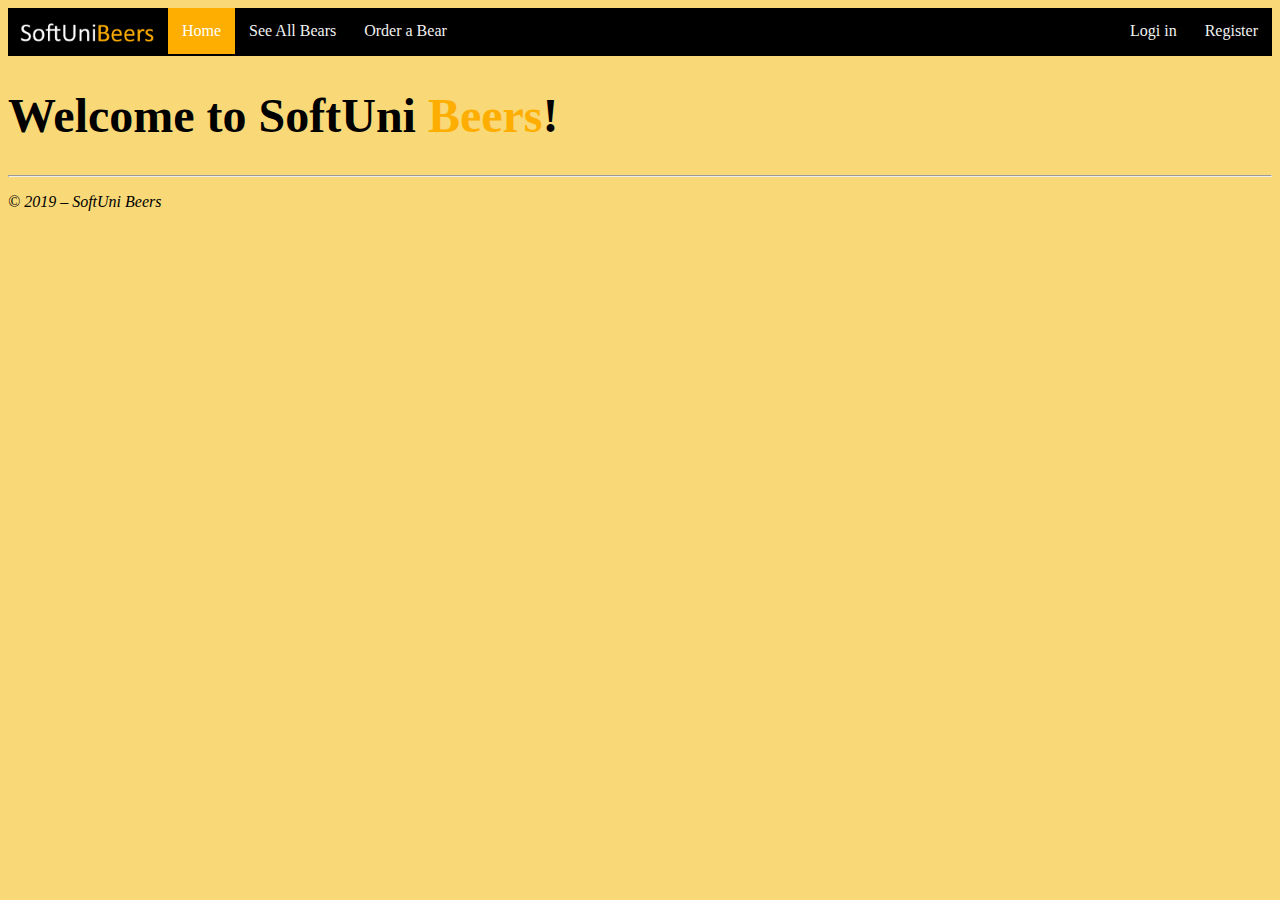
<file: 01. WEB FUNDAMENTALS INTRODUCTION/.idea/index.html>
<!DOCTYPE html>
<html lang="en">
<head>
    <meta charset="UTF-8">
    <title>Softni Beers</title>
    <link rel="stylesheet" href="style/style.css">
</head>
<body>
    <nav>
    <div class="topnav">
        <a class="logo" href="index.html"><img src="images/logo.png"></a>
        <a class="active" href="index.html">Home</a>
        <a href="all-beers.html">See All Bears</a>
        <a href="order.html">Order a Bear</a>
        <a class="right" href="register.html">Register</a>
        <a class="right" href="login.html">Logi in</a>
    </div>
</nav>

<main>
    <h1>
        Welcome to SoftUni <span id="orangeBeersText">Beers</span>!
    </h1>
</main>

<footer>
    <hr/>
    <p>
        <em>
            &copy; 2019 &ndash; SoftUni Beers
        </em>
    </p>
</footer>
</body>
</html>
</file>
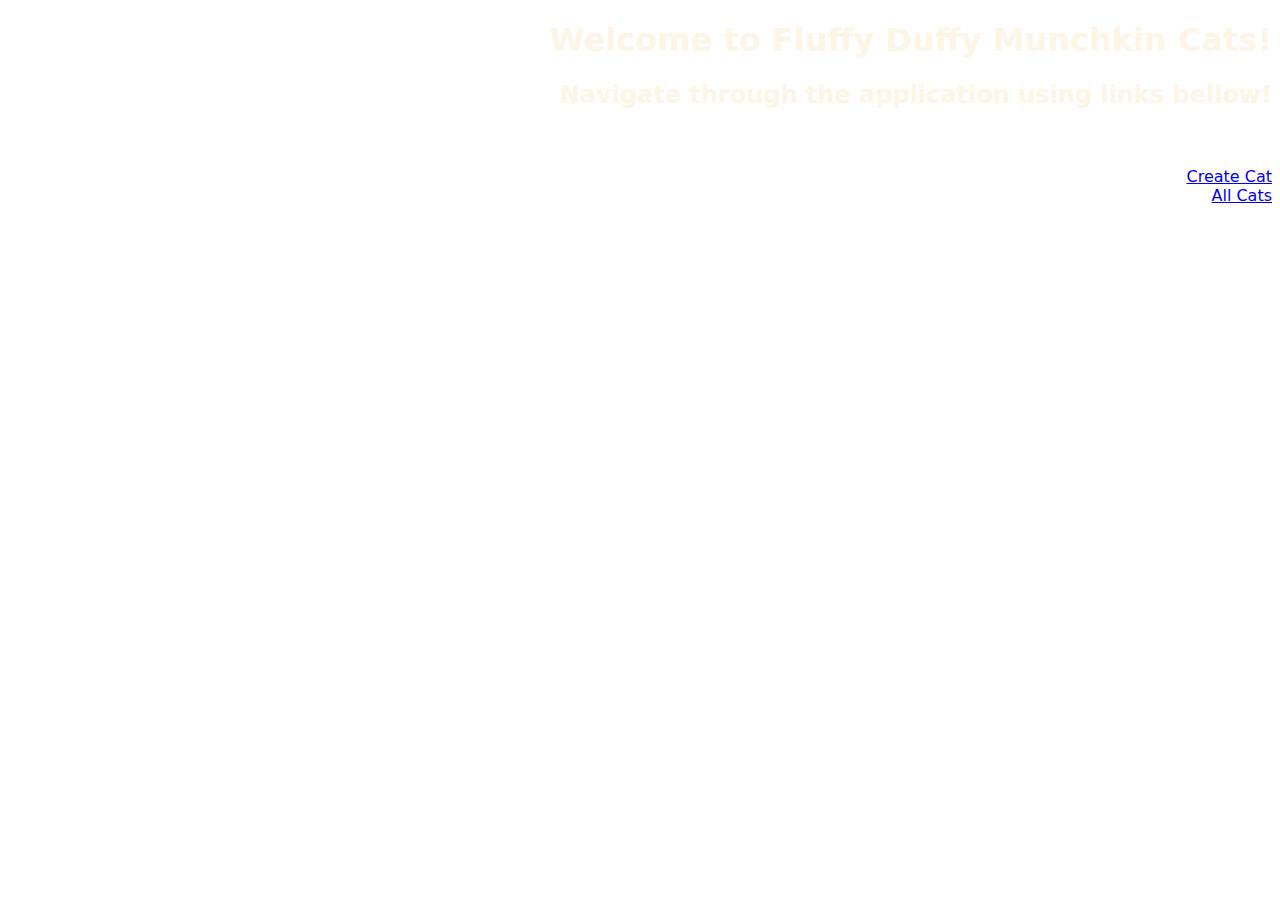
<file: 04. INTRODUCTION TO JAVA EE/fdmc/target/classes/views/Index.html>
<!DOCTYPE html>
<html lang="en">
<head>
    <meta charset="UTF-8">
    <title>FDMC</title>
    <style>
        body{
            background-image: url("https://cache1.24chasa.bg/Images/Cache/301/Image_6938301_500_0.jpg");
            background-repeat: no-repeat;
            background-size: cover;
            font-family: 'DejaVu Sans', Arial, Helvetica, sans-serif;
            color: oldlace;
        }
    </style>
</head>
<body style="text-align: right" >
    <h1>Welcome to Fluffy Duffy Munchkin Cats!</h1>
    <h2>Navigate through the application using links bellow!</h2>
    <br>
    <br>
    <a href="/cats/create">Create Cat</a>
    <br>
    <a href="/cats/all">All Cats</a>
</body>
</html>
</file>
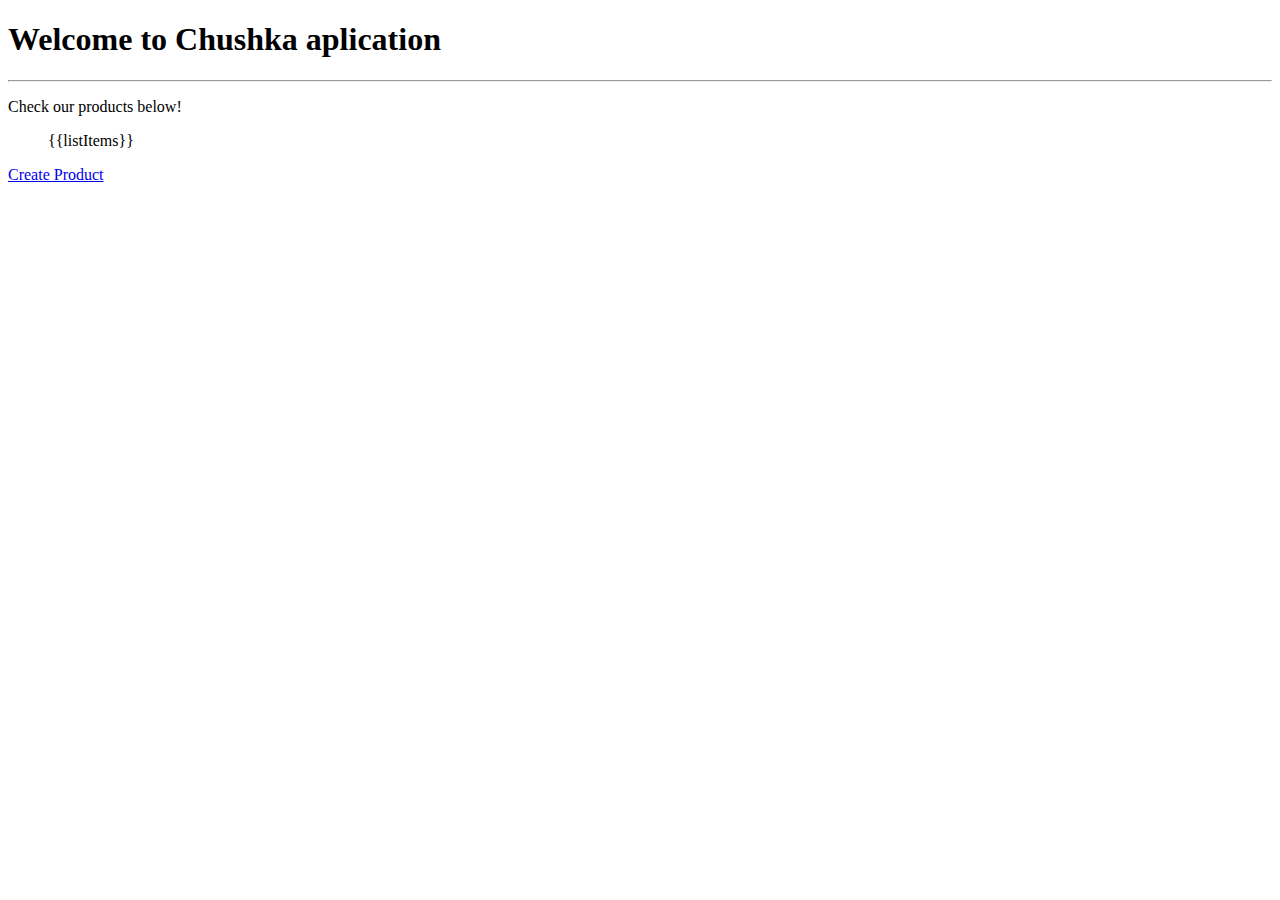
<file: 05. JAVA EE SERVLET API 4.0 JSP/src/main/resources/views/index.html>
<!DOCTYPE html>
<html lang="en">
<head>
    <meta charset="UTF-8">
    <title>Chushka</title>
    <link rel="stylesheet" href="https://stackpath.bootstrapcdn.com/bootstrap/4.2.1/css/bootstrap.min.css"
            integrity="sha384-GJzZqFGwb1QTTN6wy59ffF1BuGJpLSa9DkKMp0DgiMDm4iYMj70gZWKYbI706tWS"
            crossorigin="anonymous">
    <script src="https://code.jquery.com/jquery-3.3.1.slim.min.js"
            integrity="sha384-q8i/X+965DzO0rT7abK41JStQIAqVgRVzpbzo5smXKp4YfRvH+8abtTE1Pi6jizo"
            crossorigin="anonymous"></script>
    <script src="https://cdnjs.cloudflare.com/ajax/libs/popper.js/1.14.6/umd/popper.min.js"
            integrity="sha384-wHAiFfRlMFy6i5SRaxvfOCifBUQy1xHdJ/yoi7FRNXMRBu5WHdZYu1hA6ZOblgut"
            crossorigin="anonymous"></script>
    <script src="https://stackpath.bootstrapcdn.com/bootstrap/4.2.1/js/bootstrap.min.js"
            integrity="sha384-B0UglyR+jN6CkvvICOB2joaf5I4l3gm9GU6Hc1og6Ls7i6U/mkkaduKaBhlAXv9k"
            crossorigin="anonymous"></script>
</head>
<body>
    <div class="container">
        <main>
            <div class="jumbotron">
                <div class="row">
                    <div class="col col-md-12 d-flex justify-content-center">
                        <h1>
                            Welcome to Chushka aplication
                        </h1>
                    </div>
                </div>
                <hr/>
                <div class="class row">
                    <div class="class col col-md-12 d-flex justify-content-center">
                        <p>
                            Check our products below!
                        </p>
                    </div>
                </div>
                <div class="class row">
                    <div class="class col col-md-12 d-flex justify-content-center">
                        <ul>
                            {{listItems}}
                        </ul>
                    </div>
                </div>
                <div class="class row">
                    <div class="class col col-md-12 d-flex justify-content-center">
                        <a href="/products/create" class="btn btn-primary">Create Product</a>
                    </div>
                </div>
            </div>

        </main>
    </div>
</body>
</html>
</file>
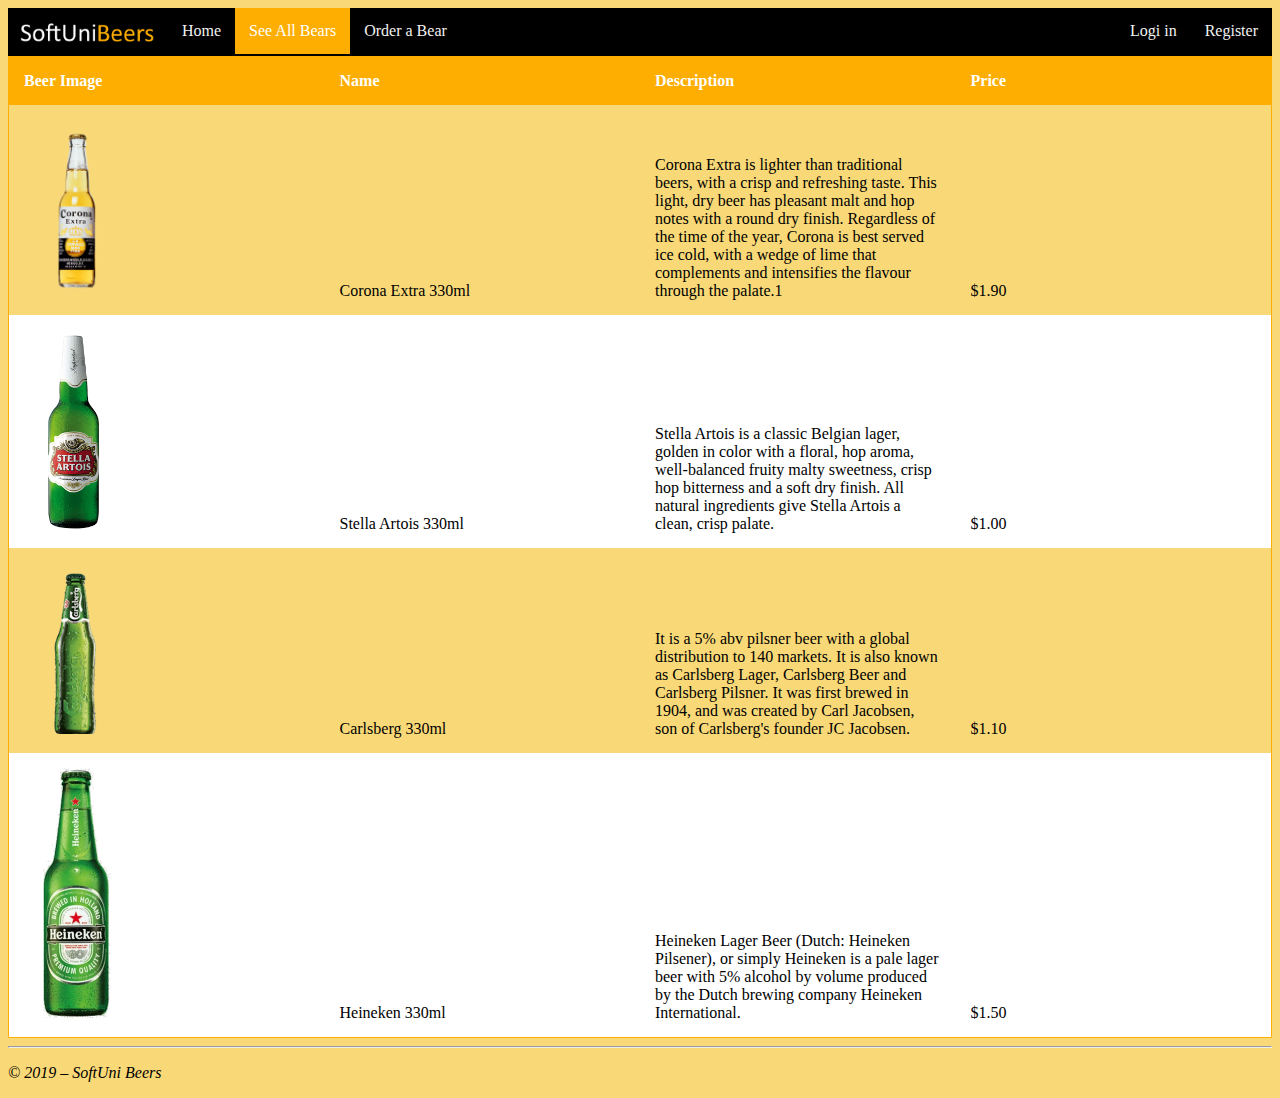
<file: 01. WEB FUNDAMENTALS INTRODUCTION/.idea/all-beers.html>
<!DOCTYPE html>
<html lang="en">
<head>
    <link rel="stylesheet" href="style/style.css">
    <title>SoftUni Beers</title>
</head>
<body>
<nav>
    <div class="topnav">
        <a class="logo" href="index.html"><img src="images/logo.png"></a>
        <a href="index.html">Home</a>
        <a class="active" href="all-beers.html">See All Bears</a>
        <a href="order.html">Order a Bear</a>
        <a class="right" href="register.html">Register</a>
        <a class="right" href="login.html">Logi in</a>
    </div>
</nav>

<main>
    <table>
        <th>Beer Image</th>
        <th>Name</th>
        <th>Description</th>
        <th>Price</th>
        <tr>
            <td><img src="images/beer_1.png" alt="Image of Corona Beer"></td>
            <td>Corona Extra 330ml</td>
            <td>Corona Extra is lighter than traditional beers, with a crisp and refreshing taste. This light, dry beer
                has pleasant malt and hop notes with a round dry finish. Regardless of the time of the year, Corona is
                best served ice cold, with a wedge of lime that complements and intensifies the flavour through the
                palate.1
            </td>
            <td>$1.90</td>
        </tr>
        <tr>
            <td><img src="images/beer_2.png" alt="Image of Stella Artois beer"></td>
            <td>Stella Artois 330ml</td>
            <td>Stella Artois is a classic Belgian lager, golden in color with a floral, hop aroma, well-balanced fruity
                malty sweetness, crisp hop bitterness and a soft dry finish. All natural ingredients give Stella Artois
                a clean, crisp palate.
            </td>
            <td>$1.00</td>
        </tr>
        <tr>
            <td><img src="images/beer_3.png" alt="Image of Carlsberg beer"></td>
            <td>Carlsberg 330ml</td>
            <td>It is a 5% abv pilsner beer with a global distribution to 140 markets. It is also known as Carlsberg
                Lager, Carlsberg Beer and Carlsberg Pilsner. It was first brewed in 1904, and was created by Carl
                Jacobsen, son of Carlsberg's founder JC Jacobsen.
            </td>
            <td>$1.10</td>
        </tr>
        <tr>
            <td><img src="images/beer_4.png" alt="Image of Heineken beer"></td>
            <td>Heineken 330ml</td>
            <td>Heineken Lager Beer (Dutch: Heineken Pilsener), or simply Heineken is
                a pale lager beer with 5% alcohol by volume produced by the Dutch brewing company Heineken
                International.
            </td>
            <td>$1.50</td>
        </tr>
    </table>
</main>

<footer>
    <hr/>
    <p><em>&copy; 2019 &ndash; SoftUni Beers</em></p>
</footer>
</body>
</html>
</file>
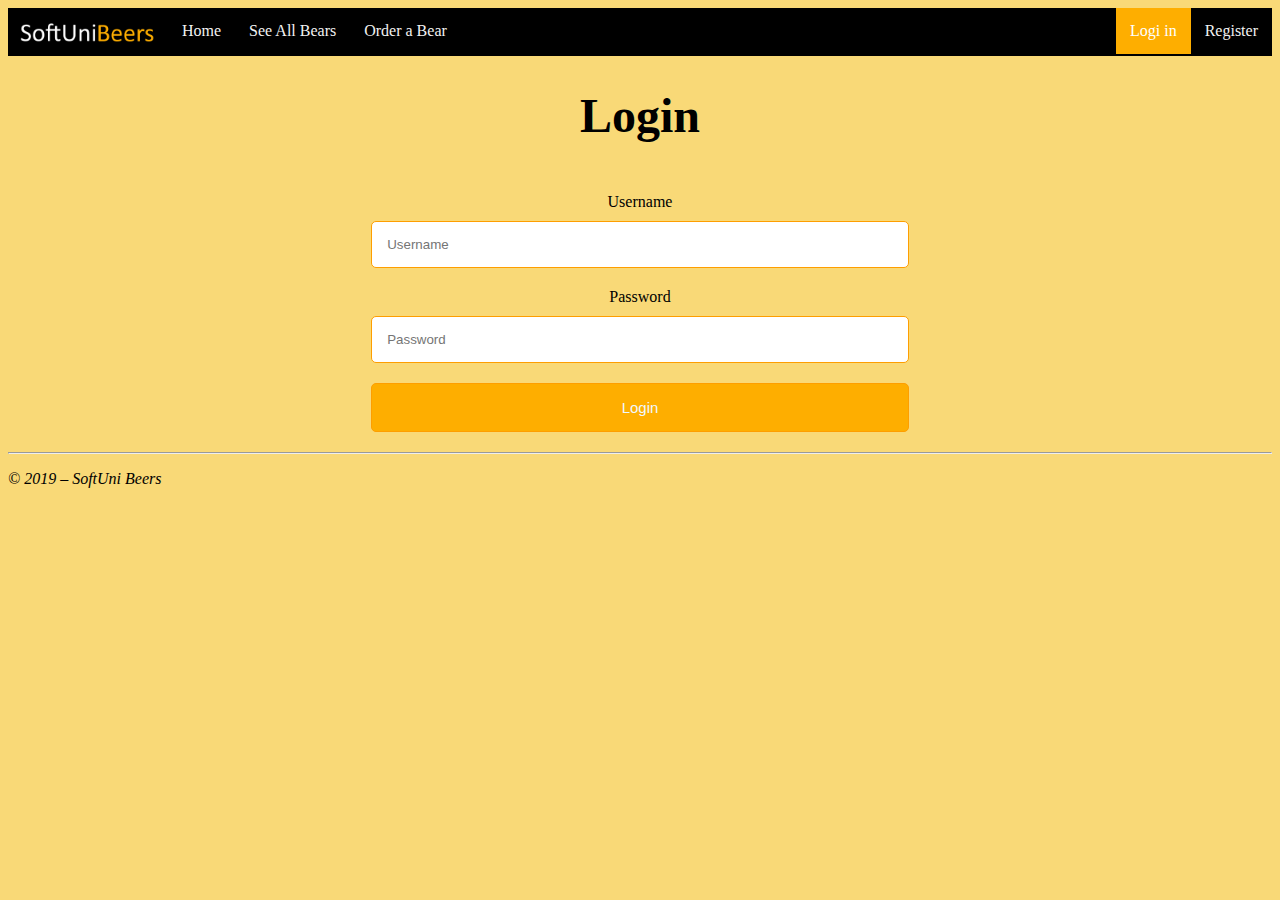
<file: 01. WEB FUNDAMENTALS INTRODUCTION/.idea/login.html>
<!DOCTYPE html>
<html lang="en">
<head>
    <link rel="stylesheet" href="style/style.css">
    <link rel="stylesheet" href="style/form.css">
    <title>SoftUni Beers</title>
</head>
<body>
<nav>
    <div class="topnav">
        <a class="logo" href="index.html"><img src="images/logo.png"></a>
        <a href="index.html">Home</a>
        <a href="all-beers.html">See All Bears</a>
        <a href="order.html">Order a Bear</a>
        <a class="right" href="register.html">Register</a>
        <a class="right active" href="login.html">Logi in</a>
    </div>
</nav>

<main>
    <center>
        <h1>
            Login
        </h1>
        <br/>
        <form action="login" method="post">
            <label for="userNameLogin">Username</label>
            <input type="text" id="userNameLogin" placeholder="Username">
            <label for="passwordLogin">Password</label>
            <input type="password" id="passwordLogin" placeholder="Password">
            <input type="submit" value="Login">
        </form>
    </center>
</main>

<footer>
    <hr/>
    <p><em>&copy; 2019 &ndash; SoftUni Beers</em></p>
</footer>
</body>
</html>
</file>
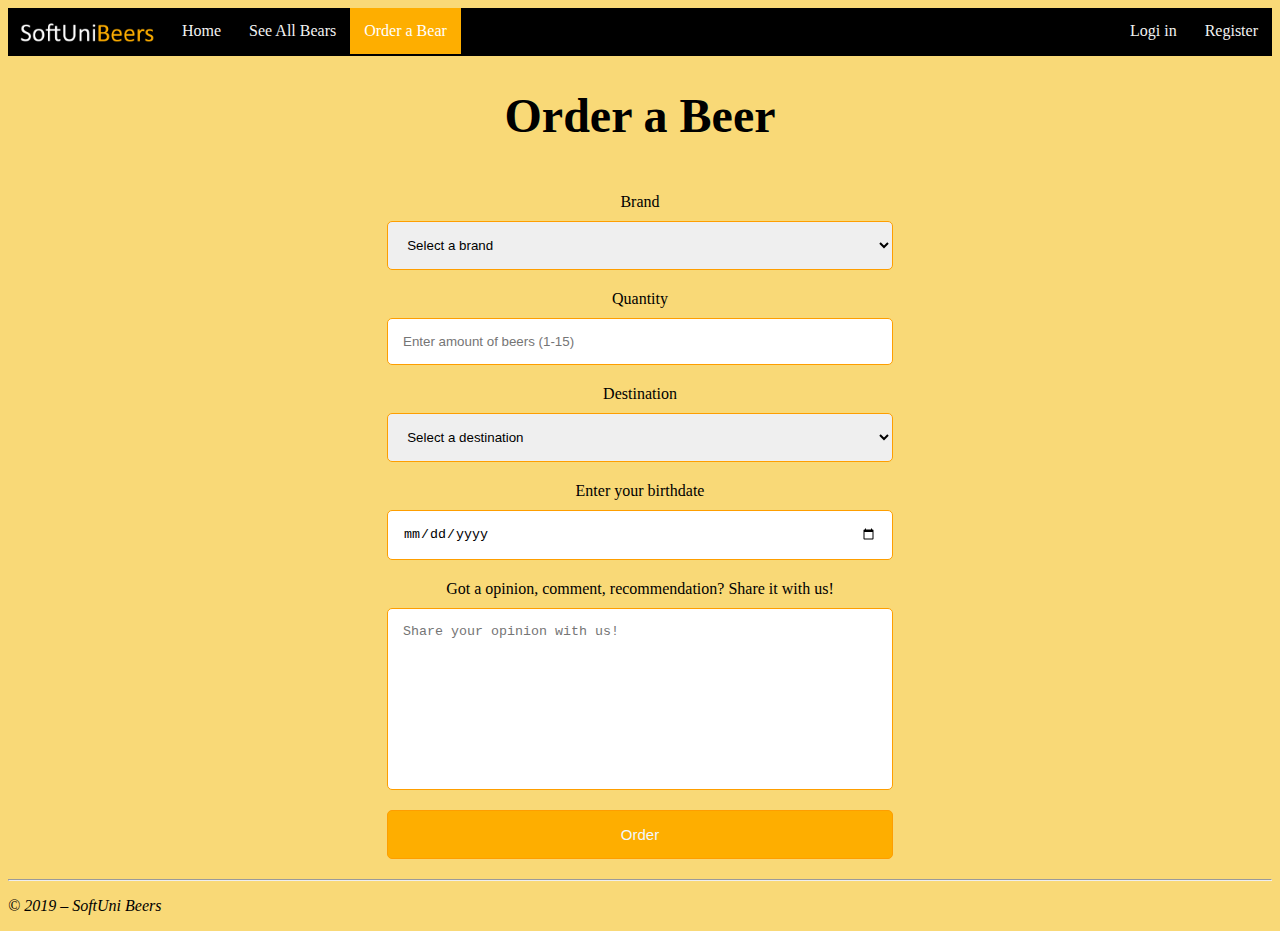
<file: 01. WEB FUNDAMENTALS INTRODUCTION/.idea/order.html>
<!DOCTYPE html>
<html lang="en">
<head>
    <link rel="stylesheet" href="style/style.css">
    <link rel="stylesheet" href="style/form.css">
    <title>SoftUni Beers</title>
</head>
<body>
<nav>
    <div class="topnav">
        <a class="logo" href="index.html"><img src="images/logo.png"></a>
        <a href="index.html">Home</a>
        <a href="all-beers.html">See All Bears</a>
        <a class="active" href="order.html">Order a Bear</a>
        <a class="right" href="register.html">Register</a>
        <a class="right" href="login.html">Logi in</a>
    </div>
</nav>

<main>
    <center>
        <h1>
            Order a Beer
        </h1>
        <br/>
        <form action="order" method="post">
            <label for="brandOrder">Brand</label>
            <select>
                <option selected disabled>Select a brand</option>
                <option>Corona Extra 330ml.</option>
                <option>Stella Artois 330ml.</option>
                <option>Carlsberg 330ml.</option>
                <option>Hineken Extra 330ml.</option>
            </select>
            <label for="quantityOrder">Quantity</label>
            <input type="number" id="quantityOrder" step="1" min="1" max="15" placeholder="Enter amount of beers (1-15)">
            <label for="destinationOrder">Destination</label>
            <select>
                <option selected disabled>Select a destination</option>
                <option>Sofia</option>
                <option>London</option>
                <option>Amsterdam</option>
                <option>Bern</option>
            </select>
            <label for="birthdateOrder">Enter your birthdate</label>
            <input type="date" id="birthdateOrder" placeholder="mm/dd/yyyy">
            <label for="opinionOrder">Got a opinion, comment, recommendation? Share it with us!</label>
            <textarea rows="10" cols="10" placeholder="Share your opinion with us!"></textarea>
            <input type="submit" value="Order" id="orderButton">
        </form>
    </center>
</main>

<footer>
    <hr/>
    <p><em>&copy; 2019 &ndash; SoftUni Beers</em></p>
</footer>
</body>
</html>
</file>
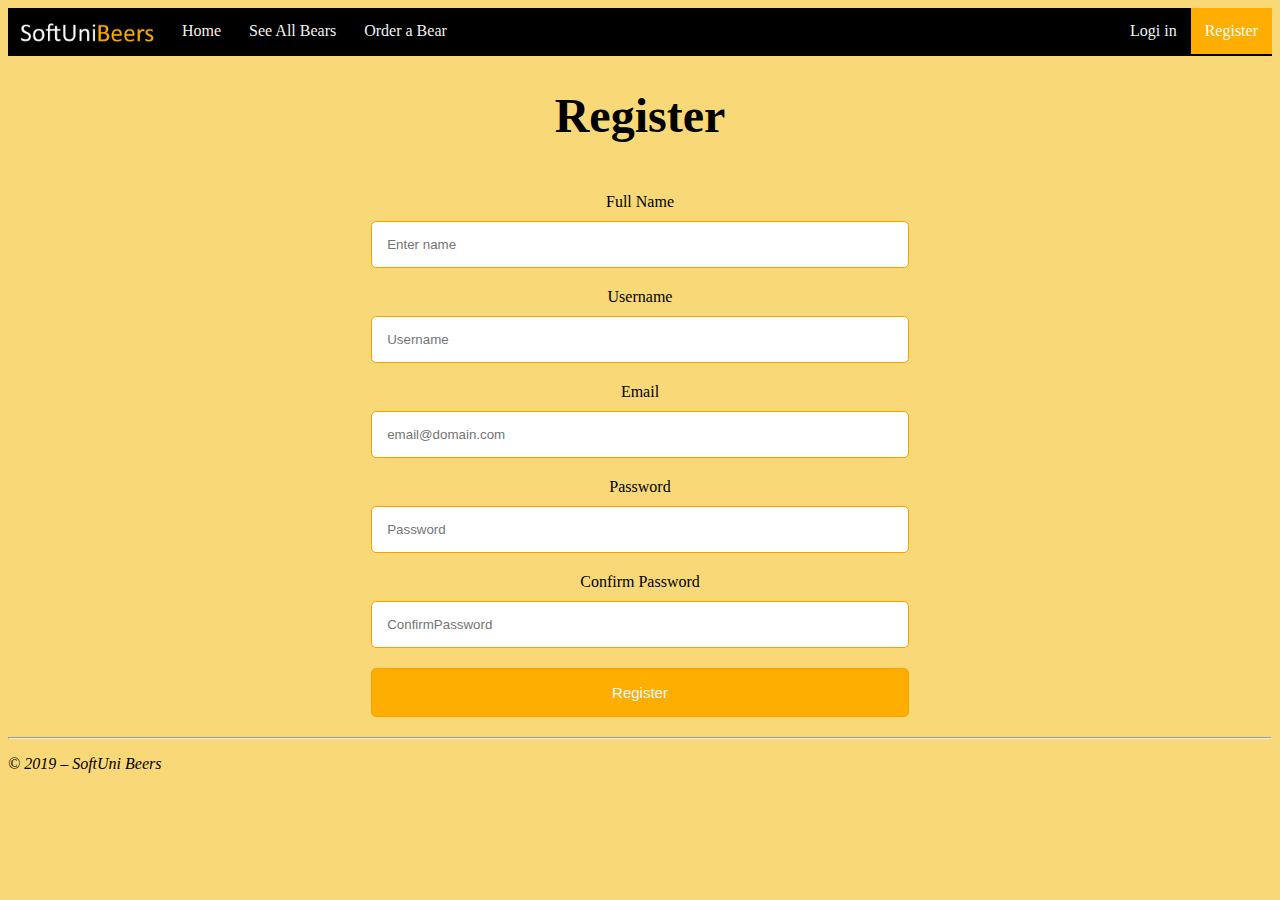
<file: 01. WEB FUNDAMENTALS INTRODUCTION/.idea/register.html>
<!DOCTYPE html>
<html lang="en">
<head>
    <meta charset="UTF-8">
    <title>Title</title>
    <link rel="stylesheet" href="style/style.css">
    <link rel="stylesheet" href="style/form.css">
</head>
<body>
<nav>
    <div class="topnav">
        <a class="logo" href="index.html"><img src="images/logo.png"></a>
        <a href="index.html">Home</a>
        <a href="all-beers.html">See All Bears</a>
        <a href="order.html">Order a Bear</a>
        <a class="right active" href="register.html">Register</a>
        <a class="right" href="login.html">Logi in</a>
    </div>
</nav>

<main>
    <center>
        <h1>
            Register
        </h1>
        <br/>
        <form action="register" method="post">
            <label for="FullNameInput">Full Name</label>
            <input type="text" id="FullNameInput" placeholder="Enter name">
            <label for="UsernameInput">Username</label>
            <input type="text" id="UsernameInput" placeholder="Username">
            <label for="EmailInput">Email</label>
            <input type="email" id="EmialInput" placeholder="email@domain.com">
            <label for="PasswordInput">Password</label>
            <input type="password" id="PasswordInput" placeholder="Password">
            <label for="ConfirmPasswordInput">Confirm Password</label>
            <input type="password" id="ConfirmPasswordInput" placeholder="ConfirmPassword">
            <input type="submit" value="Register">
        </form>
    </center>
</main>

<footer>
    <hr/>
    <p><em>&copy; 2019 &ndash; SoftUni Beers</em></p>
</footer>
</body>
</html>
</file>
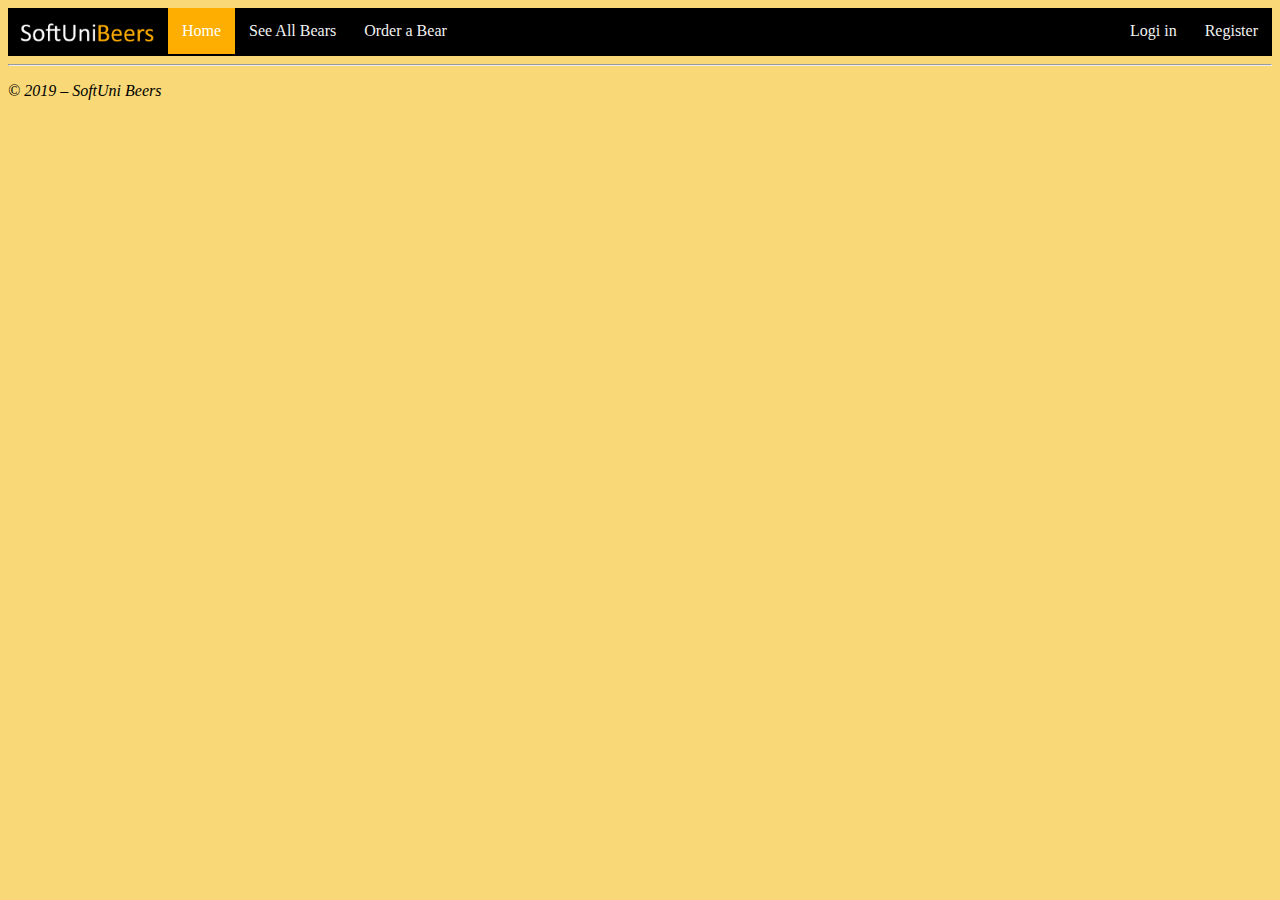
<file: 01. WEB FUNDAMENTALS INTRODUCTION/.idea/template.html>
<!DOCTYPE html>
<html lang="en">
<head>
    <link rel="stylesheet" href="style/style.css">
    <title>SoftUni Beers</title>
</head>
<body>
    <nav>
        <div class="topnav">
            <a class="logo" href="index.html"><img src="images/logo.png"></a>
            <a class="active" href="index.html">Home</a>
            <a href="all-beers.html">See All Bears</a>
            <a href="order.html">Order a Bear</a>
            <a class="right" href="register.html">Register</a>
            <a class="right" href="login.html">Logi in</a>
        </div>
    </nav>

    <main>

    </main>

    <footer>
    <hr/>
    <p><em>&copy; 2019 &ndash; SoftUni Beers</em></p>
    </footer>
</body>
</html>
</file>
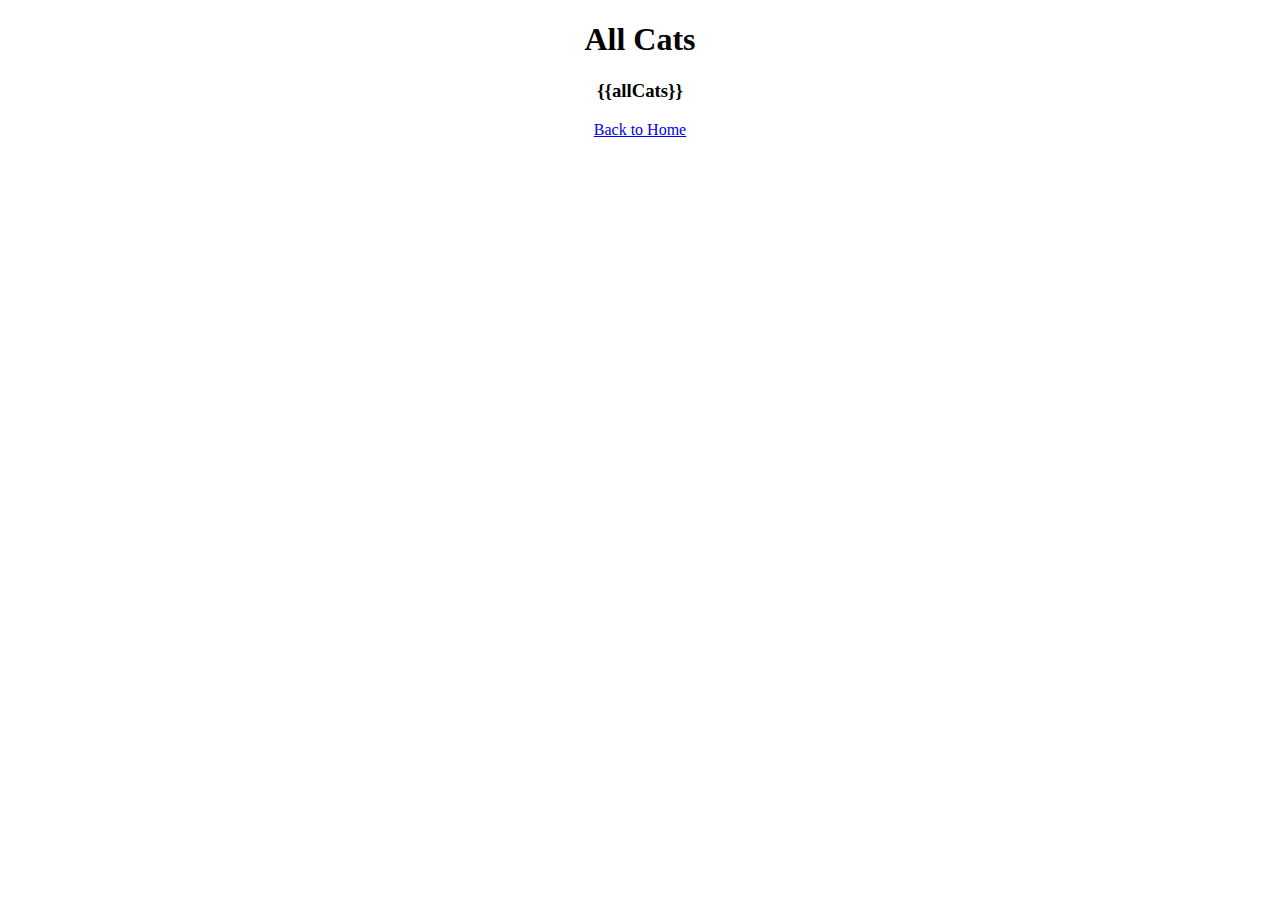
<file: 04. INTRODUCTION TO JAVA EE/fdmc/target/classes/views/all-cats.html>
<!DOCTYPE html>
<html lang="en">
<head>
    <meta charset="UTF-8">
    <title>FDMC</title>
    <style>
        body{
            background-image: url("https://images.wallpaperscraft.com/image/cats_many_beautiful_collar_89483_1400x1050.jpg");
            background-repeat: no-repeat;
            background-size: cover;
        }
    </style>
</head>
<body style="text-align: center">
<h1>All Cats</h1>
<h3>{{allCats}}</h3>
<a href="/">Back to Home</a>
</body>
</html>
</file>
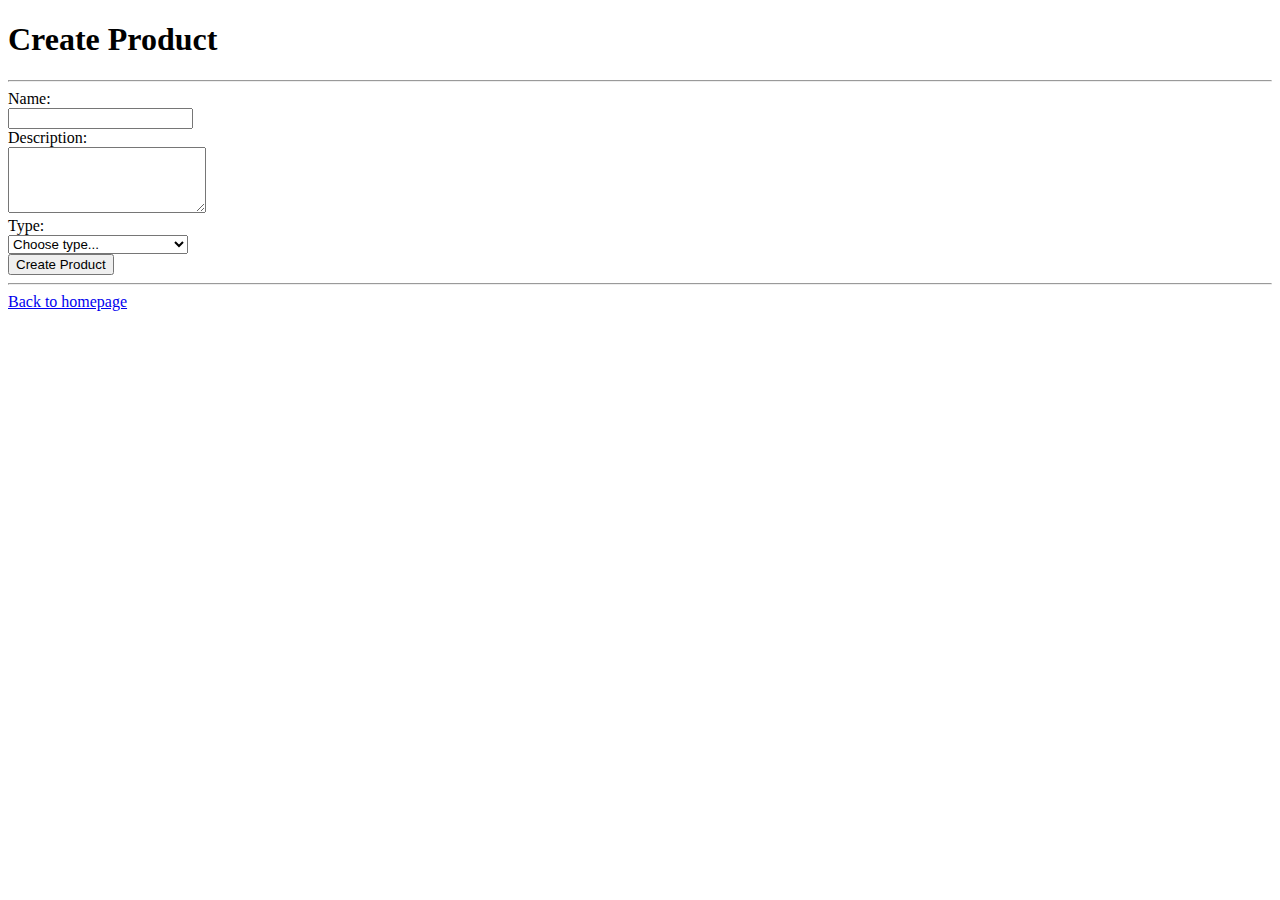
<file: 05. JAVA EE SERVLET API 4.0 JSP/src/main/resources/views/create-product.html>
<!DOCTYPE html>
<html lang="en">
<head>
    <meta charset="UTF-8">
    <title>Chushka</title>
    <link rel="stylesheet" href="https://stackpath.bootstrapcdn.com/bootstrap/4.2.1/css/bootstrap.min.css"
          integrity="sha384-GJzZqFGwb1QTTN6wy59ffF1BuGJpLSa9DkKMp0DgiMDm4iYMj70gZWKYbI706tWS"
          crossorigin="anonymous">
    <script src="https://code.jquery.com/jquery-3.3.1.slim.min.js"
            integrity="sha384-q8i/X+965DzO0rT7abK41JStQIAqVgRVzpbzo5smXKp4YfRvH+8abtTE1Pi6jizo"
            crossorigin="anonymous"></script>
    <script src="https://cdnjs.cloudflare.com/ajax/libs/popper.js/1.14.6/umd/popper.min.js"
            integrity="sha384-wHAiFfRlMFy6i5SRaxvfOCifBUQy1xHdJ/yoi7FRNXMRBu5WHdZYu1hA6ZOblgut"
            crossorigin="anonymous"></script>
    <script src="https://stackpath.bootstrapcdn.com/bootstrap/4.2.1/js/bootstrap.min.js"
            integrity="sha384-B0UglyR+jN6CkvvICOB2joaf5I4l3gm9GU6Hc1og6Ls7i6U/mkkaduKaBhlAXv9k"
            crossorigin="anonymous"></script>
</head>
<body>
<div class="container">
    <main>
        <div class="jumbotron">
            <form action="/products/create" method="post">
                <div class="row">
                    <div class="col col-md-12 d-flex justify-content-center">
                        <h1>
                            Create Product
                        </h1>
                    </div>
                </div>
                <hr/>
                <div class="row">
                    <div class="class col col-md-12">
                        <div class="row mx-auto justify-content-center">
                            <label for="nameInput">Name:</label>
                        </div>
                        <div class="row d-flex justify-content-center">
                            <input type="text" id="nameInput" name="name">
                        </div>
                        <div class="row d-flex justify-content-center">
                            <label for="descriptionInput">Description:</label>
                        </div>
                        <div class="row d-flex justify-content-center">
                            <textarea name="description" id="descriptionInput" cols="22" rows="4"></textarea>
                        </div>
                        <div class="row d-flex justify-content-center">
                            <label for="selectInput">Type:</label>
                        </div>
                        <div class="row d-flex justify-content-center">
                            <select name="type" id="selectInput" style="width:180px;">
                                <option disabled selected>Choose type...</option>
                                {{typeOptions}}
                            </select>
                        </div>
                        <div class="class col col-md-12 d-flex justify-content-center mt-4">
                            <button type="submit" class="btn btn-primary">Create Product</button>
                        </div>
                    </div>
                </div>
            </form>
            <hr/>
            <div class="row">
                <div class="class col col-md-12 d-flex justify-content-center">
                    <a href="/">Back to homepage</a>
                </div>
            </div>
        </div>

    </main>
</div>
</body>
</html>
</file>
<file: 01. WEB FUNDAMENTALS INTRODUCTION/.idea/style/style.css>
body {
    background-color: #F9D977;
    font-family: 'Calibri';
}

/* add black background to the navigation bar*/
.topnav {
    background-color: black;
    /*da ne preliva*/
    overflow: hidden;
}

/* style the elements inside the navigation bar*/
.topnav a {
    float: left;
    display: block;
    color: #f2f2f2;
    /*centrira texta v tova blok4e*/
    text-align: center;
    padding: 14px;
    text-decoration: none;
    font_size: 17px;
}

/*logoto e po-golqmo ot navbara i za towa trqbwa da mu napravim korekcii*/
.topnav a.logo {
    padding: 0px;
    padding-top: 4px;
}

.topnav a.right {
    float: right;
}

/*kato otide kursora vurhu tozi class da promenq vida si po sledniq na4in*/
.topnav a:hover {
    background-color: #ddd;
    color: black;
}

.topnav a.active {
    background-color: #feae00;
    color: white;
}

main h1 {
    font-size: 48px;
}

#orangeBeersText {
    color: #feae00;
}

main table {
    width: 100%;
    border: 1px solid #feae00;
    border-spacing: 0px;
}

main th, td {
    width: 25%;
    padding: 15px;
    text-align: left;
}

main td {
    vertical-align: bottom;
}

main th {
    background-color: #feae00;
    color: white;
}

main table img {
    width: 100px;
}

main tr:nth-child(odd) {
    background-color: white;
}
</file>
<file: 01. WEB FUNDAMENTALS INTRODUCTION/.idea/style/form.css>
form {
    width: 50%;
    margin: 0 auto;
}

/* Makes responsive fields. Sets size and field alignment.*/
input, select {
    display: block;
    margin-bottom: 20px;
    margin-top: 10px;
    width: 80%;
    padding: 15px;
    border-radius: 5px;
    border: 1px solid #FE9E00;
}

input[type=number], input[type="date"], textarea {
    display: block;
    margin-bottom: 20px;
    margin-top: 10px;
    width: 75%;
    padding: 15px;
    border-radius: 5px;
    border: 1px solid #FE9E00;
}

textarea {
    resize: none;
}

input[type=submit] {
    margin-bottom: 20px;
    width: 85%;
    padding: 15px;
    border-radius: 5px;
    border: 1px solid #FE9E00;
    background-color: #FEAE00;
    color: aliceblue;
    font-size: 15px;
    cursor: pointer;
}

input[type=submit]:hover {
    background-color: #FE7300;
}

label {
    text-align: center;
}

#orderButton{
    width: 80%;
}
</file>
